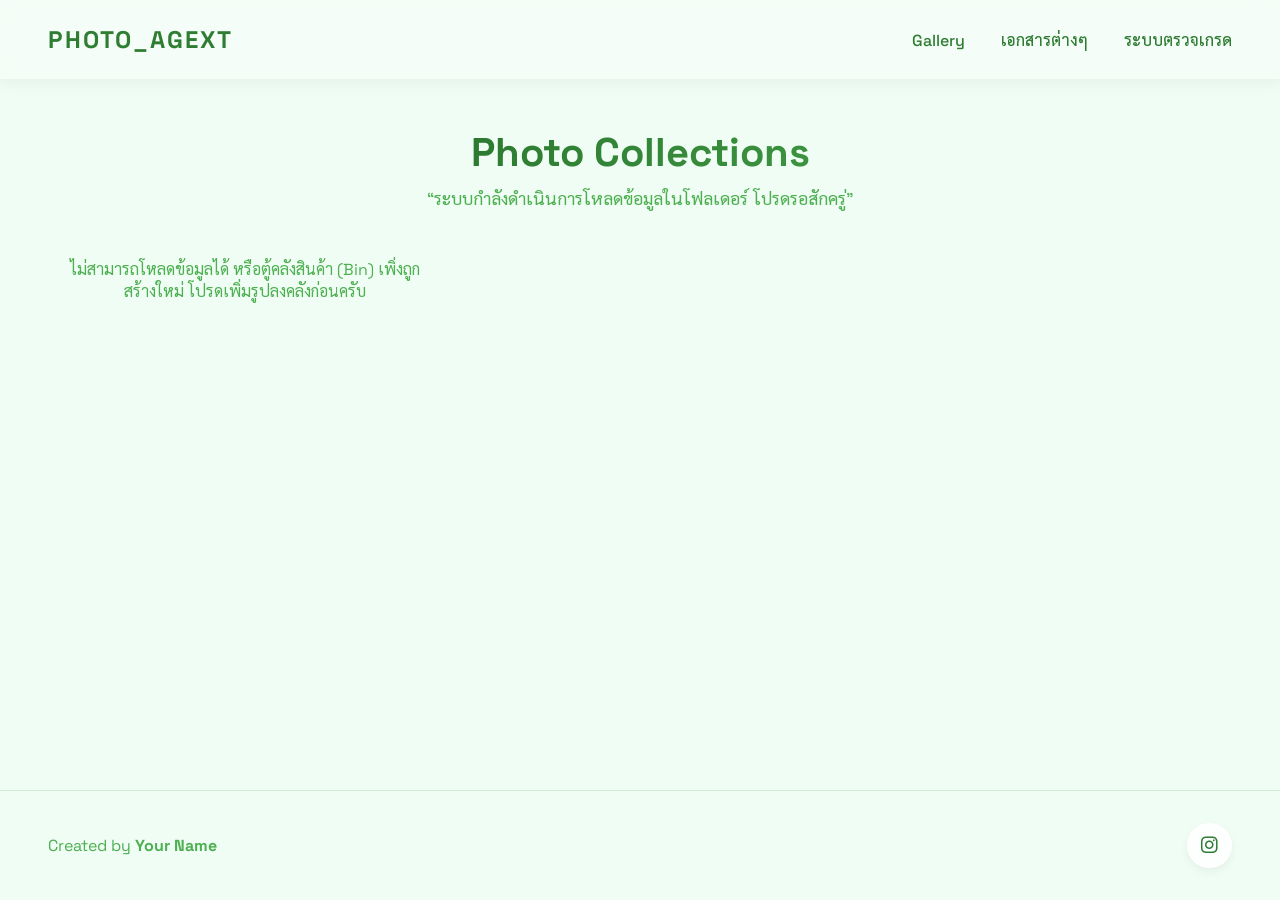
<file: index.html>
<!DOCTYPE html>
<html lang="en">

<head>
  <meta charset="UTF-8">
  <meta name="viewport" content="width=device-width, initial-scale=1.0">
  <title>PHOTO_AGEXT | Minimal Drive Links</title>
  <link rel="stylesheet" href="style.css">
  <link rel="stylesheet" href="https://cdnjs.cloudflare.com/ajax/libs/font-awesome/6.4.0/css/all.min.css">
</head>

<body>
  <ul class="background-bubbles">
    <li></li><li></li><li></li><li></li><li></li>
    <li></li><li></li><li></li><li></li><li></li>
  </ul>

  <nav class="navbar">
    <a href="index.html" class="logo">PHOTO_AGEXT</a>
    <div class="nav-links">
      <a href="index.html">Gallery</a>
      <a href="documents.html">เอกสารต่างๆ</a>
      <a href="grade.html">ระบบตรวจเกรด</a>
    </div>
  </nav>

  <main class="container">
    <div class="page-header">
      <h1>Photo Collections</h1>
      <p>“ระบบกำลังดำเนินการโหลดข้อมูลในโฟลเดอร์ โปรดรอสักครู่”</p>
    </div>

    <div class="gallery-grid" id="galleryGrid">
      <!-- Cards will be injected here via JavaScript -->
    </div>
  </main>

  <footer class="footer">
    <div class="footer-content">
      <div class="creator-info">
        <p>Created by <strong>Your Name</strong></p>
      </div>
      <div class="social-links">
        <a href="https://www.instagram.com/agext_agbus?igsh=d3VjeDEzbnRpN2Y1" target="_blank" class="social-btn ig" title="Instagram">
          <i class="fab fa-instagram"></i>
        </a>
      </div>
    </div>
  </footer>

  <script src="index.js"></script>
</body>

</html>
</file>
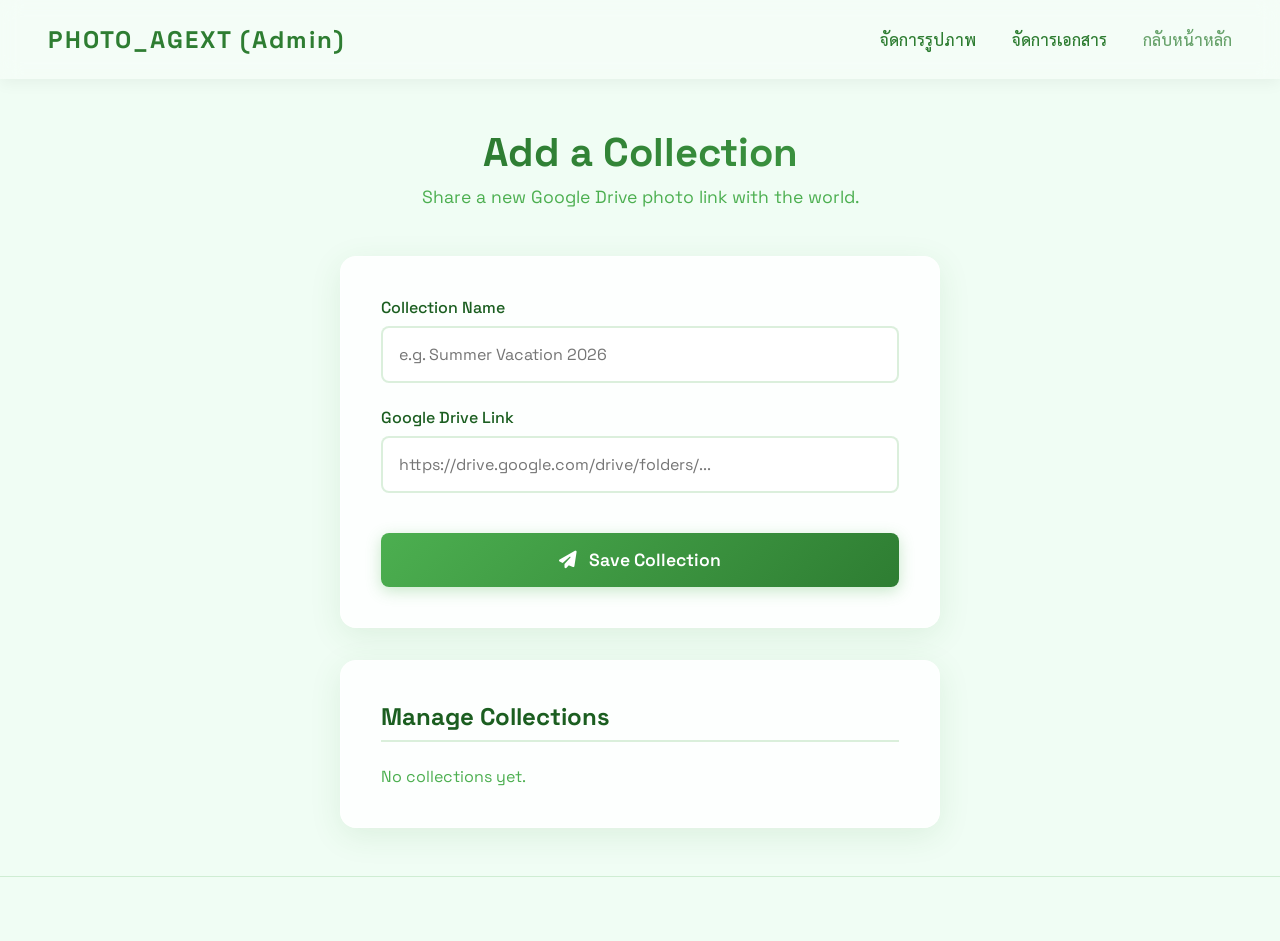
<file: admin/index.html>
<!DOCTYPE html>
<html lang="en">

<head>
  <meta charset="UTF-8">
  <meta name="viewport" content="width=device-width, initial-scale=1.0">
  <title>PHOTO_AGEXT | Add Collection</title>
  <link rel="stylesheet" href="../style.css">
  <link rel="stylesheet" href="admin.css">
  <link rel="stylesheet" href="https://cdnjs.cloudflare.com/ajax/libs/font-awesome/6.4.0/css/all.min.css">
</head>

<body>
  <ul class="background-bubbles">
    <li></li><li></li><li></li><li></li><li></li>
    <li></li><li></li><li></li><li></li><li></li>
  </ul>

  <nav class="navbar">
    <span class="logo">PHOTO_AGEXT (Admin)</span>
    <div class="nav-links">
      <a href="index.html">จัดการรูปภาพ</a>
      <a href="documents.html">จัดการเอกสาร</a>
      <a href="../index.html" style="opacity: 0.7;">กลับหน้าหลัก</a>
    </div>
  </nav>

  <main class="container">
    <div class="page-header">
      <h1>Add a Collection</h1>
      <p>Share a new Google Drive photo link with the world.</p>
    </div>

    <div class="admin-card">
      <form id="addLinkForm">

        <div class="form-group">
          <label for="collectionName">Collection Name</label>
          <input type="text" id="collectionName" class="form-control" placeholder="e.g. Summer Vacation 2026" required
            autocomplete="off">
        </div>

        <div class="form-group">
          <label for="driveUrl">Google Drive Link</label>
          <input type="url" id="driveUrl" class="form-control" placeholder="https://drive.google.com/drive/folders/..."
            required autocomplete="off">
        </div>

        <button type="submit" class="submit-btn">
          <i class="fas fa-paper-plane" style="margin-right: 8px;"></i> Save Collection
        </button>

      </form>

      <div id="successMessage" class="success-message">
        <i class="fas fa-check-circle" style="margin-right: 8px;"></i> Collection successfully added!
      </div>
    </div>

    <!-- Management List -->
    <div class="admin-list-card" style="margin-top: 2rem;">
      <h2>Manage Collections</h2>
      <div id="adminList" class="admin-list"></div>
    </div>
  </main>

  <footer class="footer">
  </footer>

  <script src="admin.js"></script>
</body>

</html>
</file>
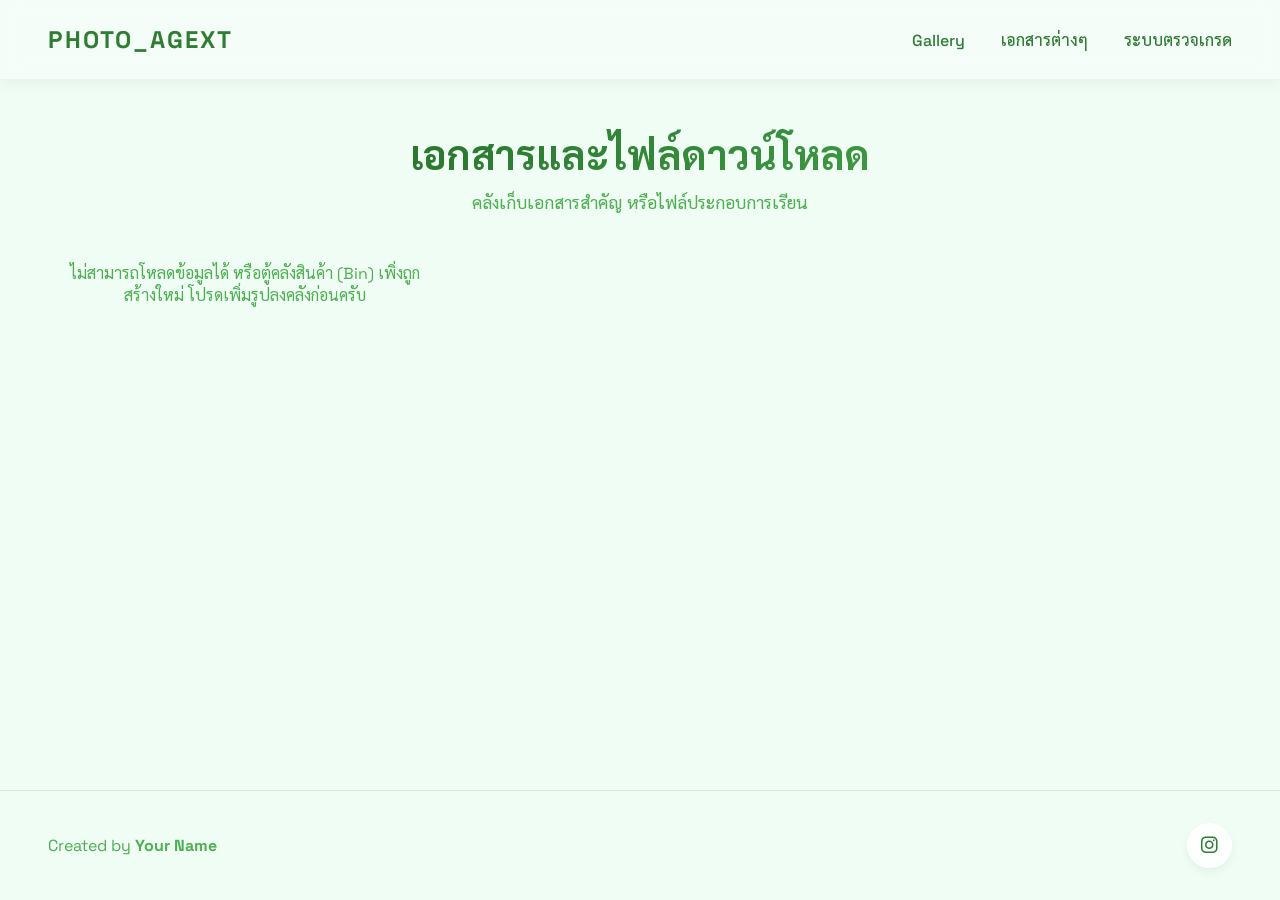
<file: documents.html>
<!DOCTYPE html>
<html lang="en">

<head>
  <meta charset="UTF-8">
  <meta name="viewport" content="width=device-width, initial-scale=1.0">
  <title>PHOTO_AGEXT | Documents</title>
  <link rel="stylesheet" href="style.css">
  <link rel="stylesheet" href="https://cdnjs.cloudflare.com/ajax/libs/font-awesome/6.4.0/css/all.min.css">
</head>

<body>
  <ul class="background-bubbles">
    <li></li><li></li><li></li><li></li><li></li>
    <li></li><li></li><li></li><li></li><li></li>
  </ul>

  <nav class="navbar">
    <a href="index.html" class="logo">PHOTO_AGEXT</a>
    <div class="nav-links">
      <a href="index.html">Gallery</a>
      <a href="documents.html">เอกสารต่างๆ</a>
      <a href="grade.html">ระบบตรวจเกรด</a>
    </div>
  </nav>

  <main class="container">
    <div class="page-header">
      <h1>เอกสารและไฟล์ดาวน์โหลด</h1>
      <p>คลังเก็บเอกสารสำคัญ หรือไฟล์ประกอบการเรียน</p>
    </div>

    <div class="gallery-grid" id="galleryGrid">
      <!-- Cards will be injected here via JavaScript -->
    </div>
  </main>

  <footer class="footer">
    <div class="footer-content">
      <div class="creator-info">
        <p>Created by <strong>Your Name</strong></p>
      </div>
      <div class="social-links">
        <a href="https://instagram.com" target="_blank" class="social-btn ig" title="Instagram">
          <i class="fab fa-instagram"></i>
        </a>
      </div>
    </div>
  </footer>

  <script src="documents.js"></script>
</body>

</html>
</file>
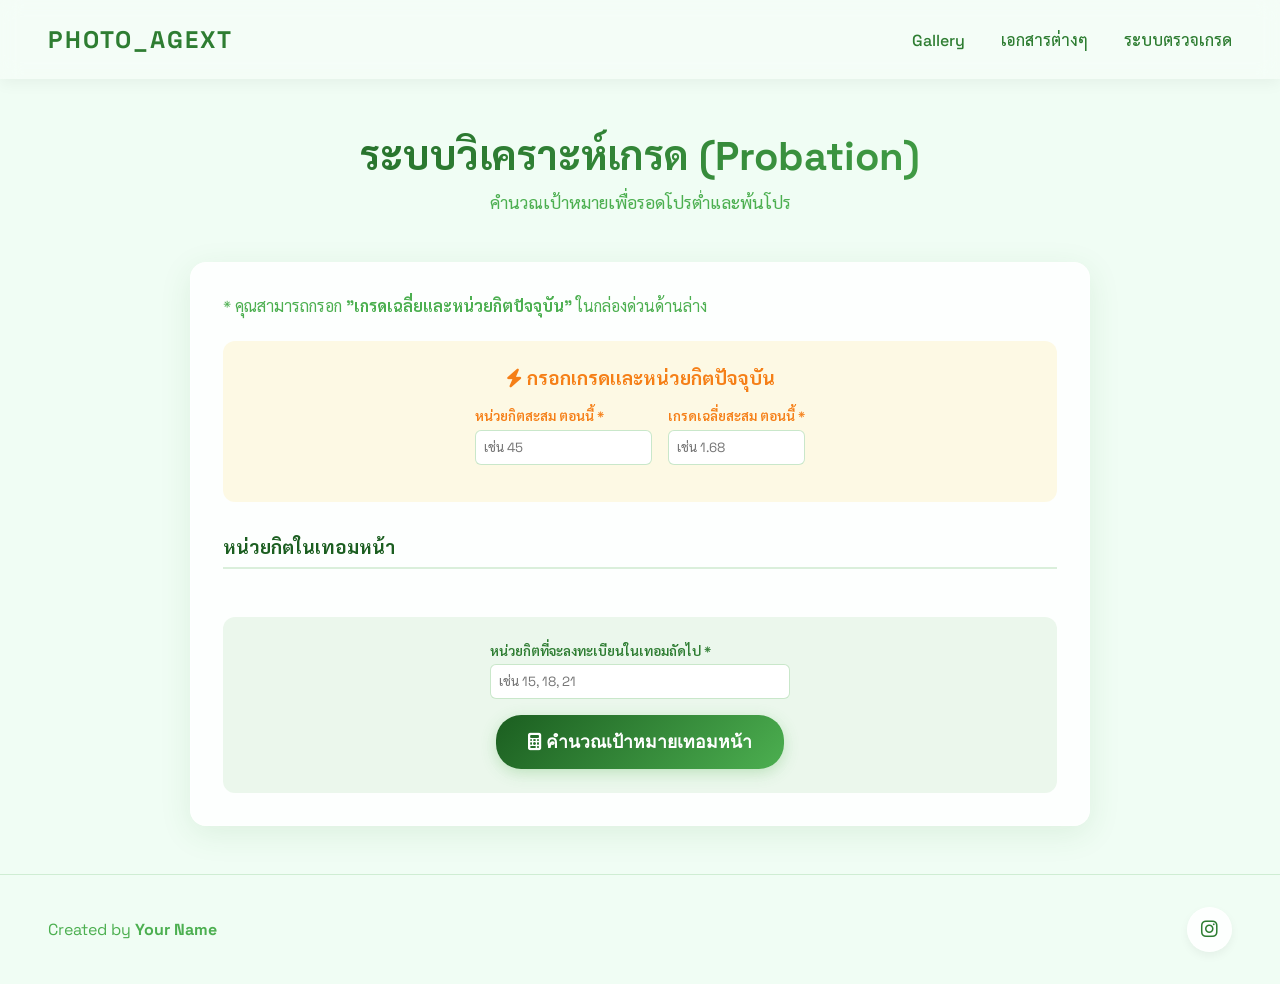
<file: grade.html>
<!DOCTYPE html>
<html lang="en">

<head>
  <meta charset="UTF-8">
  <meta name="viewport" content="width=device-width, initial-scale=1.0">
  <title>PHOTO_AGEXT | Grade Planner</title>
  <link rel="stylesheet" href="style.css">
  <link rel="stylesheet" href="https://cdnjs.cloudflare.com/ajax/libs/font-awesome/6.4.0/css/all.min.css">
  <style>
    .grade-container {
      max-width: 900px;
      margin: 0 auto;
      background: var(--surface-color);
      border-radius: var(--border-radius);
      backdrop-filter: blur(8px);
      border: 1px solid rgba(255, 255, 255, 0.5);
      box-shadow: var(--shadow);
      padding: 2rem;
    }

    .terms-grid {
      display: grid;
      grid-template-columns: repeat(auto-fill, minmax(250px, 1fr));
      gap: 1.5rem;
      margin-bottom: 2rem;
    }

    .term-card {
      background: rgba(255, 255, 255, 0.4);
      padding: 1rem;
      border-radius: 12px;
      border: 1px solid rgba(76, 175, 80, 0.2);
    }

    .term-title {
      font-weight: 600;
      color: var(--accent-color);
      margin-bottom: 0.5rem;
      font-size: 1.1rem;
    }

    .input-group {
      margin-bottom: 0.8rem;
    }

    .input-group label {
      display: block;
      font-size: 0.85rem;
      color: var(--text-secondary);
      margin-bottom: 0.3rem;
    }

    .input-group input {
      width: 100%;
      padding: 0.5rem;
      border: 1px solid rgba(76, 175, 80, 0.3);
      border-radius: 6px;
      outline: none;
      font-family: inherit;
    }

    .input-group input:focus {
      border-color: var(--accent-color);
    }

    .calc-section {
      background: rgba(76, 175, 80, 0.1);
      padding: 1.5rem;
      border-radius: 12px;
      text-align: center;
      margin-top: 1rem;
    }

    .calc-section label {
      font-weight: 600;
      color: var(--accent-color);
    }

    .primary-btn {
      background: linear-gradient(135deg, #1b5e20, #4caf50);
      color: white;
      border: none;
      padding: 0.8rem 2rem;
      border-radius: 25px;
      font-size: 1.1rem;
      font-weight: 600;
      cursor: pointer;
      margin-top: 1rem;
      transition: var(--transition);
      box-shadow: 0 4px 15px rgba(76, 175, 80, 0.3);
    }

    .primary-btn:hover {
      transform: translateY(-2px);
      box-shadow: 0 6px 20px rgba(76, 175, 80, 0.4);
    }

    .result-box {
      margin-top: 2rem;
      padding: 1.5rem;
      border-radius: 12px;
      display: none;
      animation: fadeIn 0.5s ease;
    }

    .result-low {
      background: rgba(255, 193, 7, 0.15);
      border-left: 4px solid #ffb300;
      margin-bottom: 1rem;
    }

    .result-good {
      background: rgba(76, 175, 80, 0.15);
      border-left: 4px solid #4caf50;
    }

    .result-danger {
      background: rgba(244, 67, 54, 0.15);
      border-left: 4px solid #f44336;
    }

    @keyframes fadeIn {
      from {
        opacity: 0;
        transform: translateY(10px);
      }

      to {
        opacity: 1;
        transform: translateY(0);
      }
    }
  </style>
</head>

<body>
  <ul class="background-bubbles">
    <li></li>
    <li></li>
    <li></li>
    <li></li>
    <li></li>
    <li></li>
    <li></li>
    <li></li>
    <li></li>
    <li></li>
  </ul>

  <nav class="navbar">
    <a href="index.html" class="logo">PHOTO_AGEXT</a>
    <div class="nav-links">
      <a href="index.html">Gallery</a>
      <a href="documents.html">เอกสารต่างๆ</a>
      <a href="grade.html">ระบบตรวจเกรด</a>
    </div>
  </nav>

  <main class="container">
    <div class="page-header">
      <h1>ระบบวิเคราะห์เกรด (Probation)</h1>
      <p>คำนวณเป้าหมายเพื่อรอดโปรต่ำและพ้นโปร</p>
    </div>

    <div class="grade-container">
      <p style="color: var(--text-secondary); margin-bottom: 1.5rem;">
        * คุณสามารถกรอก <strong>"เกรดเฉลี่ยและหน่วยกิตปัจจุบัน"</strong> ในกล่องด่วนด้านล่าง
      </p>

      <form id="gradeForm">
        <div class="calc-section" style="margin-bottom: 2rem; background: rgba(255, 193, 7, 0.1);">
          <h3 style="margin-bottom: 1rem; color: #f57f17;"><i class="fas fa-bolt"></i> กรอกเกรดเเละหน่วยกิตปัจจุบัน
          </h3>
          <div style="display: flex; gap: 1rem; justify-content: center; flex-wrap: wrap;">
            <div class="input-group" style="text-align: left; max-width: 200px;">
              <label for="quickCreds" style="color: #f57f17;">หน่วยกิตสะสม ตอนนี้ *</label>
              <input type="number" id="quickCreds" min="0" step="1" placeholder="เช่น 45">
            </div>
            <div class="input-group" style="text-align: left; max-width: 200px;">
              <label for="quickGPA" style="color: #f57f17;">เกรดเฉลี่ยสะสม ตอนนี้ *</label>
              <input type="number" id="quickGPA" min="0" max="4.00" step="0.01" placeholder="เช่น 1.68">
            </div>
          </div>
        </div>

        <h3
          style="margin-bottom: 1rem; color: var(--text-primary); border-bottom: 2px solid rgba(76,175,80,0.2); padding-bottom: 0.5rem;">
          หน่วยกิตในเทอมหน้า</h3>
        <div class="terms-grid" id="termsGrid">
          <!-- Terms generated by JS -->
        </div>

        <div class="calc-section">
          <div class="input-group" style="max-width: 300px; margin: 0 auto; text-align: left;">
            <label for="nextCredits">หน่วยกิตที่จะลงทะเบียนในเทอมถัดไป *</label>
            <input type="number" id="nextCredits" min="1" max="25" step="1" required placeholder="เช่น 15, 18, 21">
          </div>

          <button type="submit" class="primary-btn">
            <i class="fas fa-calculator"></i> คำนวณเป้าหมายเทอมหน้า
          </button>
        </div>
      </form>

      <!-- Results Display -->
      <div id="resultBox"></div>

    </div>
  </main>

  <footer class="footer">
    <div class="footer-content">
      <div class="creator-info">
        <p>Created by <strong>Your Name</strong></p>
      </div>
      <div class="social-links">
        <a href="https://instagram.com" target="_blank" class="social-btn ig" title="Instagram">
          <i class="fab fa-instagram"></i>
        </a>
      </div>
    </div>
  </footer>

  <script src="grade.js"></script>
</body>

</html>
</file>
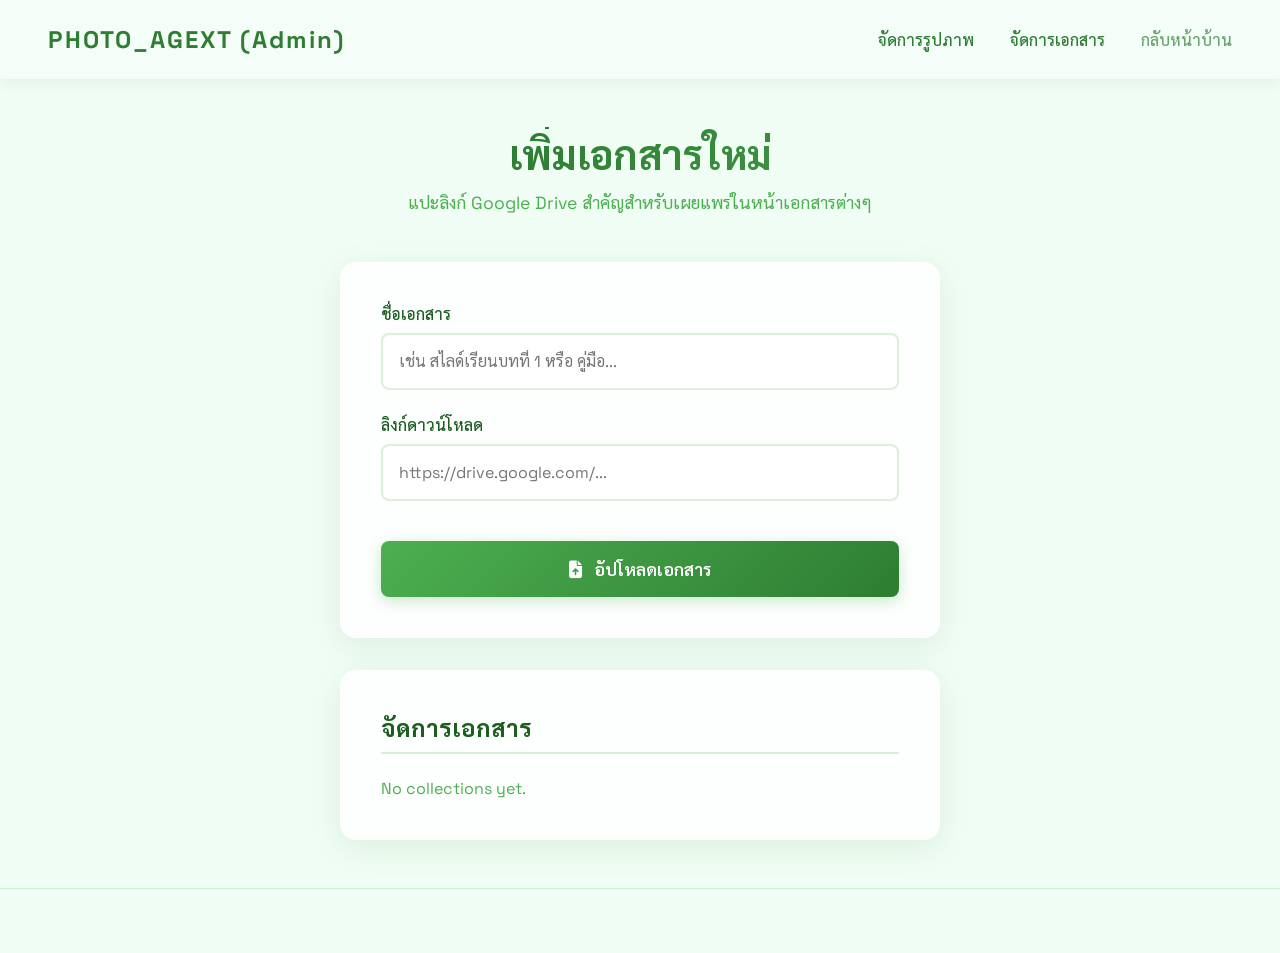
<file: admin/documents.html>
<!DOCTYPE html>
<html lang="en">

<head>
  <meta charset="UTF-8">
  <meta name="viewport" content="width=device-width, initial-scale=1.0">
  <title>PHOTO_AGEXT | Add Document</title>
  <link rel="stylesheet" href="../style.css">
  <link rel="stylesheet" href="admin.css">
  <link rel="stylesheet" href="https://cdnjs.cloudflare.com/ajax/libs/font-awesome/6.4.0/css/all.min.css">
</head>

<body>
  <ul class="background-bubbles">
    <li></li><li></li><li></li><li></li><li></li>
    <li></li><li></li><li></li><li></li><li></li>
  </ul>

  <nav class="navbar">
    <span class="logo">PHOTO_AGEXT (Admin)</span>
    <div class="nav-links">
      <a href="index.html">จัดการรูปภาพ</a>
      <a href="documents.html">จัดการเอกสาร</a>
      <a href="../index.html" style="opacity: 0.7;">กลับหน้าบ้าน</a>
    </div>
  </nav>

  <main class="container">
    <div class="page-header">
      <h1>เพิ่มเอกสารใหม่</h1>
      <p>แปะลิงก์ Google Drive สำคัญสำหรับเผยแพร่ในหน้าเอกสารต่างๆ</p>
    </div>

    <div class="admin-card">
      <form id="addLinkForm">

        <div class="form-group">
          <label for="collectionName">ชื่อเอกสาร</label>
          <input type="text" id="collectionName" class="form-control" placeholder="เช่น สไลด์เรียนบทที่ 1 หรือ คู่มือ..." required
            autocomplete="off">
        </div>

        <div class="form-group">
          <label for="driveUrl">ลิงก์ดาวน์โหลด</label>
          <input type="url" id="driveUrl" class="form-control" placeholder="https://drive.google.com/..."
            required autocomplete="off">
        </div>

        <button type="submit" class="submit-btn" style="background-color: var(--accent-color);">
          <i class="fas fa-file-upload" style="margin-right: 8px;"></i> อัปโหลดเอกสาร
        </button>

      </form>

      <div id="successMessage" class="success-message">
        <i class="fas fa-check-circle" style="margin-right: 8px;"></i> เพิ่มเอกสารสำเร็จ!
      </div>
    </div>

    <!-- Management List -->
    <div class="admin-list-card" style="margin-top: 2rem;">
      <h2>จัดการเอกสาร</h2>
      <div id="adminList" class="admin-list"></div>
    </div>
  </main>

  <footer class="footer">
  </footer>

  <script src="documents.js"></script>
</body>

</html>
</file>
<file: style.css>
@import url('https://fonts.googleapis.com/css2?family=Space+Grotesk:wght@300;400;500;600;700&display=swap');
@import url('https://fonts.googleapis.com/css2?family=Sarabun:wght@300;400;500;600;700&display=swap');

:root {
  --bg-color: #e8f5e9;
  --surface-color: rgba(255, 255, 255, 0.85);
  --text-primary: #1b5e20;
  --text-secondary: #4caf50;
  --accent-color: #2e7d32;
  --accent-hover: #1b5e20;
  --border-radius: 16px;
  --shadow: 0 8px 32px rgba(46, 125, 50, 0.1);
  --transition: all 0.3s cubic-bezier(0.25, 0.8, 0.25, 1);
}

* {
  margin: 0;
  padding: 0;
  box-sizing: border-box;
}

body {
  font-family: 'Space Grotesk', 'Sarabun', -apple-system, BlinkMacSystemFont, sans-serif;
  background-color: var(--bg-color);
  color: var(--text-primary);
  min-height: 100vh;
  display: flex;
  flex-direction: column;
  background-color: #f0fdf4; /* Very light clean green */
  overflow-x: hidden;
  position: relative;
}

/* Background Bubbles */
.background-bubbles {
  position: fixed;
  top: 0;
  left: 0;
  width: 100%;
  height: 100%;
  z-index: 0;
  overflow: hidden;
  pointer-events: none;
}

.background-bubbles li {
  position: absolute;
  display: block;
  list-style: none;
  width: 20px;
  height: 20px;
  background: rgba(76, 175, 80, 0.15); /* light green bubbles */
  animation: floatUp 25s linear infinite;
  bottom: -200px;
  border-radius: 50%; /* Make them perfect bubbles */
  backdrop-filter: blur(2px);
  -webkit-backdrop-filter: blur(2px);
}

.background-bubbles li:nth-child(1) {
  left: 25%;
  width: 80px;
  height: 80px;
  animation-delay: 0s;
  background: rgba(129, 199, 132, 0.2);
}

.background-bubbles li:nth-child(2) {
  left: 10%;
  width: 30px;
  height: 30px;
  animation-delay: 2s;
  animation-duration: 12s;
  background: rgba(165, 214, 167, 0.15);
}

.background-bubbles li:nth-child(3) {
  left: 70%;
  width: 40px;
  height: 40px;
  animation-delay: 4s;
  background: rgba(76, 175, 80, 0.1);
}

.background-bubbles li:nth-child(4) {
  left: 40%;
  width: 60px;
  height: 60px;
  animation-delay: 0s;
  animation-duration: 18s;
  background: rgba(200, 230, 201, 0.3);
}

.background-bubbles li:nth-child(5) {
  left: 65%;
  width: 20px;
  height: 20px;
  animation-delay: 0s;
  background: rgba(102, 187, 106, 0.15);
}

.background-bubbles li:nth-child(6) {
  left: 75%;
  width: 110px;
  height: 110px;
  animation-delay: 3s;
  background: rgba(165, 214, 167, 0.2);
}

.background-bubbles li:nth-child(7) {
  left: 35%;
  width: 150px;
  height: 150px;
  animation-delay: 7s;
  background: rgba(200, 230, 201, 0.2);
}

.background-bubbles li:nth-child(8) {
  left: 50%;
  width: 25px;
  height: 25px;
  animation-delay: 15s;
  animation-duration: 45s;
  background: rgba(129, 199, 132, 0.15);
}

.background-bubbles li:nth-child(9) {
  left: 20%;
  width: 15px;
  height: 15px;
  animation-delay: 2s;
  animation-duration: 35s;
  background: rgba(76, 175, 80, 0.1);
}

.background-bubbles li:nth-child(10) {
  left: 85%;
  width: 150px;
  height: 150px;
  animation-delay: 0s;
  animation-duration: 11s;
  background: rgba(102, 187, 106, 0.1);
}

@keyframes floatUp {
  0% {
    transform: translateY(0) scale(1) translateX(0);
    opacity: 0;
  }
  10% {
    opacity: 1;
  }
  90% {
    opacity: 1;
  }
  100% {
    transform: translateY(-1200px) scale(1.5) translateX(30px);
    opacity: 0;
  }
}

/* Header Navbar */
.navbar {
  display: flex;
  justify-content: space-between;
  align-items: center;
  padding: 1.5rem 3rem;
  background: rgba(255, 255, 255, 0.3);
  backdrop-filter: blur(10px);
  -webkit-backdrop-filter: blur(10px);
  box-shadow: 0 4px 15px rgba(0, 0, 0, 0.05);
  position: sticky;
  top: 0;
  z-index: 100;
}

.logo {
  font-size: 1.5rem;
  font-weight: 700;
  color: var(--accent-color);
  text-decoration: none;
  letter-spacing: 2px;
}

.nav-links a {
  text-decoration: none;
  color: var(--accent-color);
  font-weight: 500;
  margin-left: 2rem;
  transition: var(--transition);
  position: relative;
}

.nav-links a::after {
  content: '';
  position: absolute;
  width: 0;
  height: 2px;
  bottom: -4px;
  left: 0;
  background-color: var(--accent-color);
  transition: var(--transition);
}

.nav-links a:hover::after {
  width: 100%;
}

@media (max-width: 768px) {
  .navbar {
    flex-direction: column;
    padding: 1rem;
    gap: 1rem;
  }
  
  .nav-links {
    display: flex;
    flex-wrap: wrap;
    justify-content: center;
    gap: 1rem;
  }

  .nav-links a {
    margin-left: 0;
    font-size: 0.95rem;
  }
}

/* Container */
.container {
  flex: 1;
  max-width: 1200px;
  margin: 0 auto;
  padding: 3rem 1.5rem;
  width: 100%;
  position: relative;
  z-index: 10;
}

/* Header Titles */
.page-header {
  text-align: center;
  margin-bottom: 3rem;
}

.page-header h1 {
  font-size: 2.5rem;
  font-weight: 700;
  margin-bottom: 0.5rem;
  background: linear-gradient(135deg, #1b5e20, #4caf50);
  -webkit-background-clip: text;
  -webkit-text-fill-color: transparent;
}

.page-header p {
  color: var(--text-secondary);
  font-size: 1.1rem;
}

/* Gallery Grid */
.gallery-grid {
  display: grid;
  grid-template-columns: repeat(auto-fill, minmax(300px, 1fr));
  gap: 2rem;
}

.empty-state {
  text-align: center;
  grid-column: 1 / -1;
  padding: 4rem 2rem;
  background: var(--surface-color);
  border-radius: var(--border-radius);
  backdrop-filter: blur(8px);
  border: 1px solid rgba(255, 255, 255, 0.5);
  box-shadow: var(--shadow);
}

.empty-state p {
  font-size: 1.2rem;
  color: var(--text-secondary);
  margin-bottom: 1.5rem;
}

/* Card Component */
.card {
  background: var(--surface-color);
  border-radius: var(--border-radius);
  backdrop-filter: blur(8px);
  border: 1px solid rgba(255, 255, 255, 0.5);
  box-shadow: var(--shadow);
  transition: var(--transition);
  display: flex;
  flex-direction: column;
  position: relative;
  overflow: hidden;
}

.card:hover {
  transform: translateY(-5px);
  box-shadow: 0 12px 40px rgba(46, 125, 50, 0.15);
}

.card::before {
  content: '';
  position: absolute;
  top: 0;
  left: 0;
  width: 4px;
  height: 100%;
  background: linear-gradient(to bottom, #4caf50, #1b5e20);
  border-top-left-radius: var(--border-radius);
  border-bottom-left-radius: var(--border-radius);
}

.card-title {
  font-size: 1.25rem;
  font-weight: 600;
  margin-bottom: 0.5rem;
  color: var(--text-primary);
}

.card-date {
  font-size: 0.85rem;
  color: var(--text-secondary);
  margin-bottom: 1.5rem;
  display: flex;
  align-items: center;
  gap: 0.5rem;
}

.card-btn {
  margin-top: auto;
  display: inline-flex;
  align-items: center;
  justify-content: center;
  padding: 0.75rem 1.5rem;
  border-radius: 8px;
  background-color: rgba(76, 175, 80, 0.1);
  color: var(--accent-color);
  text-decoration: none;
  font-weight: 500;
  transition: var(--transition);
  gap: 0.5rem;
}

.card-btn:hover {
  background-color: var(--accent-color);
  color: white;
}

/* Footer & Socials */
.footer {
  padding: 2rem 3rem;
  margin-top: auto;
  border-top: 1px solid rgba(76, 175, 80, 0.2);
  position: relative;
  z-index: 10;
}

.footer-content {
  max-width: 1200px;
  margin: 0 auto;
  display: flex;
  justify-content: space-between;
  align-items: center;
}

.creator-info {
  color: var(--text-secondary);
  font-size: 1rem;
}

.social-links {
  display: flex;
  gap: 1.5rem;
}

@media (max-width: 768px) {
  .footer-content {
    flex-direction: column-reverse; /* Stacks text below IG on small screens */
    gap: 1rem;
    text-align: center;
  }
}

.social-btn {
  display: inline-flex;
  align-items: center;
  justify-content: center;
  width: 45px;
  height: 45px;
  border-radius: 50%;
  background: var(--surface-color);
  color: var(--accent-color);
  text-decoration: none;
  box-shadow: 0 4px 10px rgba(0, 0, 0, 0.05);
  transition: var(--transition);
  border: 1px solid rgba(255, 255, 255, 0.5);
  font-size: 1.2rem;
}

.social-btn.ig:hover {
  background: linear-gradient(45deg, #f09433 0%, #e6683c 25%, #dc2743 50%, #cc2366 75%, #bc1888 100%);
  color: white;
  transform: translateY(-3px) scale(1.1);
  box-shadow: 0 8px 20px rgba(220, 39, 67, 0.3);
  border-color: transparent;
}

.card-content {
  padding: 1.5rem;
  display: flex;
  flex-direction: column;
  flex: 1;
}

.card-image {
  width: 100%;
  height: 100px;
  object-fit: cover;
  border-bottom: 1px solid rgba(76, 175, 80, 0.2);
}

.card-image-featured {
  height: 100%;
}

.badge {
  position: absolute;
  top: 1rem;
  right: 1rem;
  background: linear-gradient(135deg, #1b5e20, #4caf50);
  color: white;
  padding: 0.35rem 1rem;
  border-radius: 20px;
  font-size: 0.85rem;
  font-weight: 700;
  z-index: 10;
  box-shadow: 0 4px 10px rgba(76, 175, 80, 0.3);
  letter-spacing: 1px;
}

.card-featured {
  position: relative;
}

@media (max-width: 768px) {
  .card-content {
    padding: 1.25rem;
  }
}
</file>
<file: admin/admin.css>
/* Admin Form */
.admin-card {
  max-width: 600px;
  margin: 0 auto;
  background: var(--surface-color);
  border-radius: var(--border-radius);
  padding: 2.5rem;
  backdrop-filter: blur(8px);
  border: 1px solid rgba(255, 255, 255, 0.5);
  box-shadow: var(--shadow);
}

.form-group {
  margin-bottom: 1.5rem;
}

.form-group label {
  display: block;
  font-weight: 500;
  margin-bottom: 0.5rem;
  color: var(--text-primary);
}

.form-control {
  width: 100%;
  padding: 1rem;
  border: 2px solid rgba(76, 175, 80, 0.2);
  border-radius: 8px;
  font-family: inherit;
  font-size: 1rem;
  background: rgba(255, 255, 255, 0.8);
  transition: var(--transition);
  outline: none;
}

.form-control:focus {
  border-color: var(--accent-color);
  box-shadow: 0 0 0 4px rgba(76, 175, 80, 0.1);
}

.submit-btn {
  width: 100%;
  padding: 1rem;
  background: linear-gradient(135deg, #4caf50, #2e7d32);
  color: white;
  border: none;
  border-radius: 8px;
  font-size: 1.1rem;
  font-weight: 600;
  cursor: pointer;
  transition: var(--transition);
  font-family: inherit;
  box-shadow: 0 4px 15px rgba(76, 175, 80, 0.3);
  margin-top: 1rem;
}

.submit-btn:hover {
  transform: translateY(-2px);
  box-shadow: 0 8px 25px rgba(76, 175, 80, 0.4);
}

.success-message {
  display: none;
  padding: 1rem;
  background-color: rgba(76, 175, 80, 0.1);
  border-left: 4px solid var(--accent-color);
  border-radius: 4px;
  margin-top: 1.5rem;
  color: var(--accent-color);
  font-weight: 500;
}

.admin-list-card {
  max-width: 600px;
  margin: 0 auto;
  background: var(--surface-color);
  border-radius: var(--border-radius);
  padding: 2.5rem;
  backdrop-filter: blur(8px);
  border: 1px solid rgba(255, 255, 255, 0.5);
  box-shadow: var(--shadow);
}

.admin-list-card h2 {
  font-size: 1.5rem;
  margin-bottom: 1.5rem;
  color: var(--text-primary);
  border-bottom: 2px solid rgba(76, 175, 80, 0.2);
  padding-bottom: 0.5rem;
}

.admin-list-item {
  display: flex;
  justify-content: space-between;
  align-items: center;
  padding: 1rem;
  background: rgba(255, 255, 255, 0.6);
  border-radius: 8px;
  margin-bottom: 1rem;
  border: 1px solid rgba(76, 175, 80, 0.2);
}

.admin-item-info {
  display: flex;
  align-items: center;
  gap: 1rem;
}

.admin-item-img {
  width: 60px;
  height: 60px;
  border-radius: 8px;
  object-fit: cover;
  border: 1px solid rgba(76, 175, 80, 0.3);
}

.delete-btn {
  background: rgba(244, 67, 54, 0.1);
  color: #f44336;
  border: none;
  padding: 0.75rem;
  border-radius: 8px;
  cursor: pointer;
  transition: var(--transition);
  display: flex;
  align-items: center;
  justify-content: center;
}

.delete-btn:hover {
  background: #f44336;
  color: white;
}
</file>
